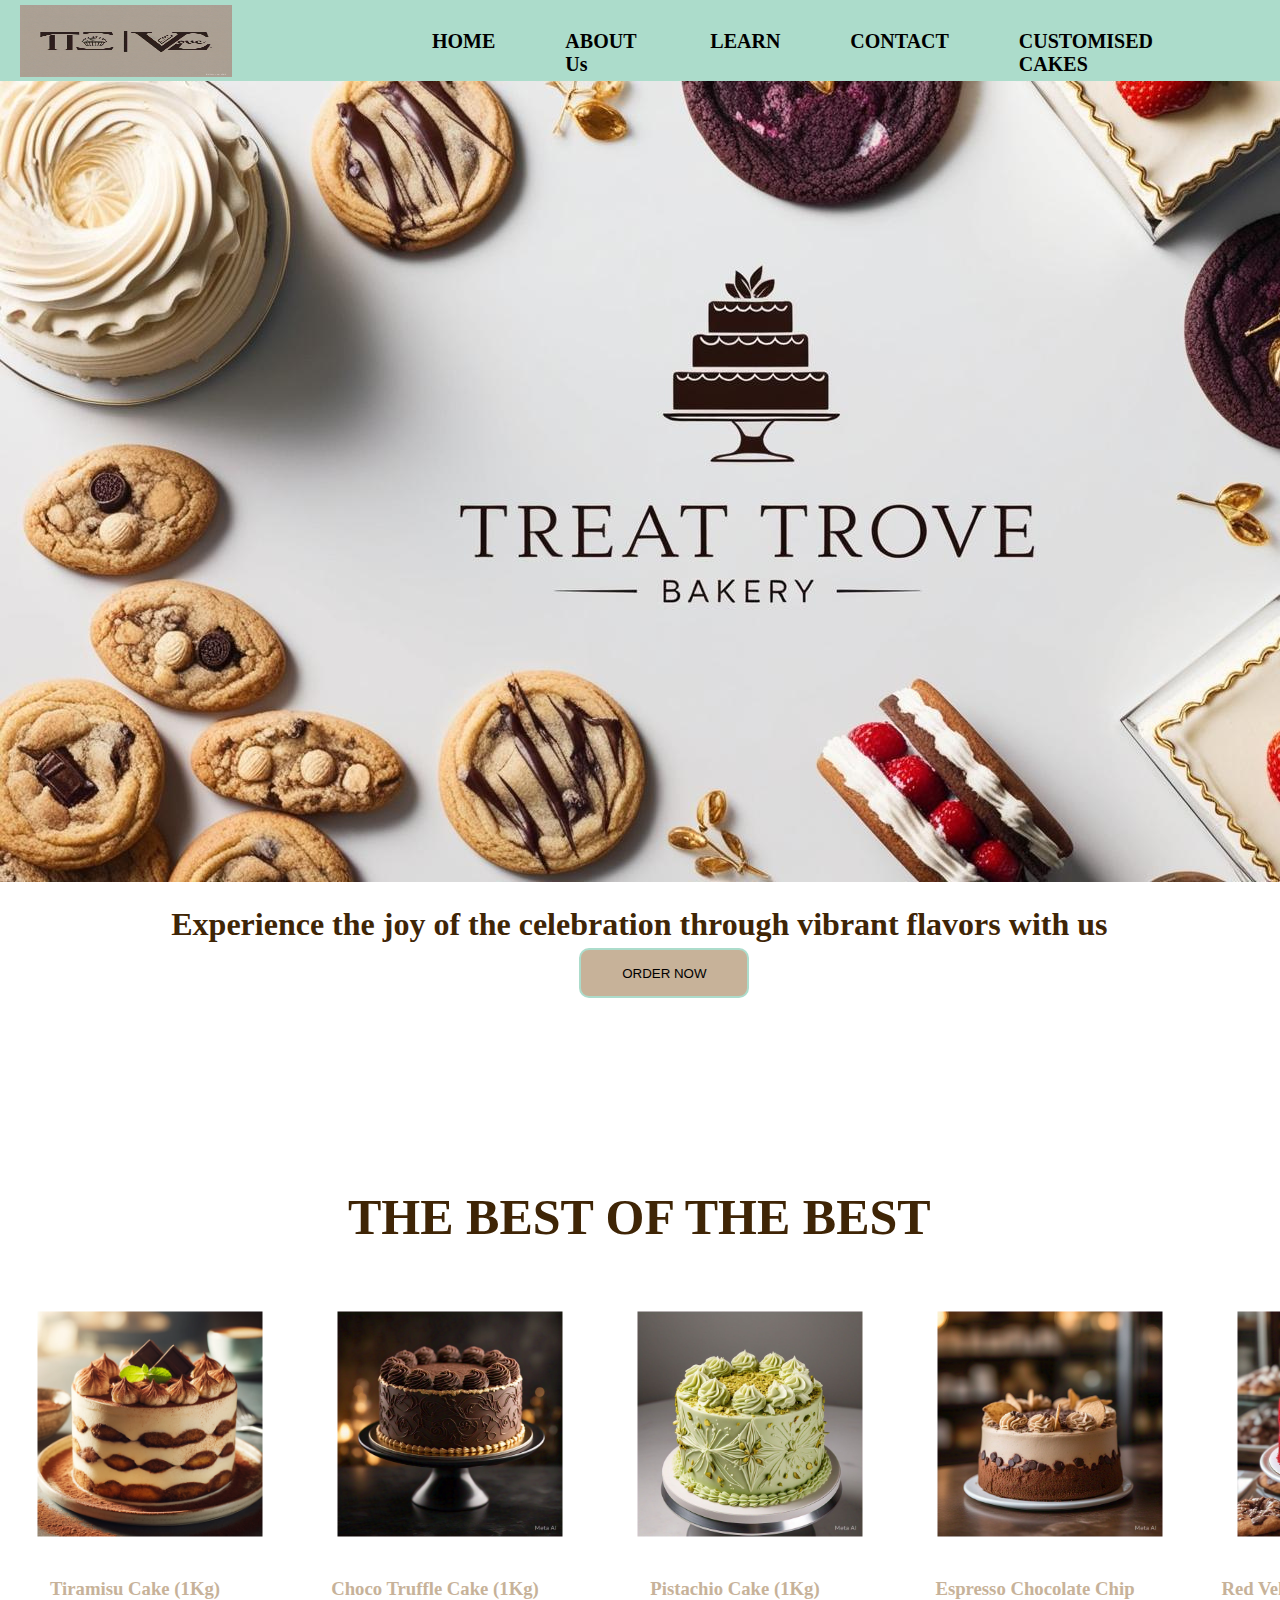
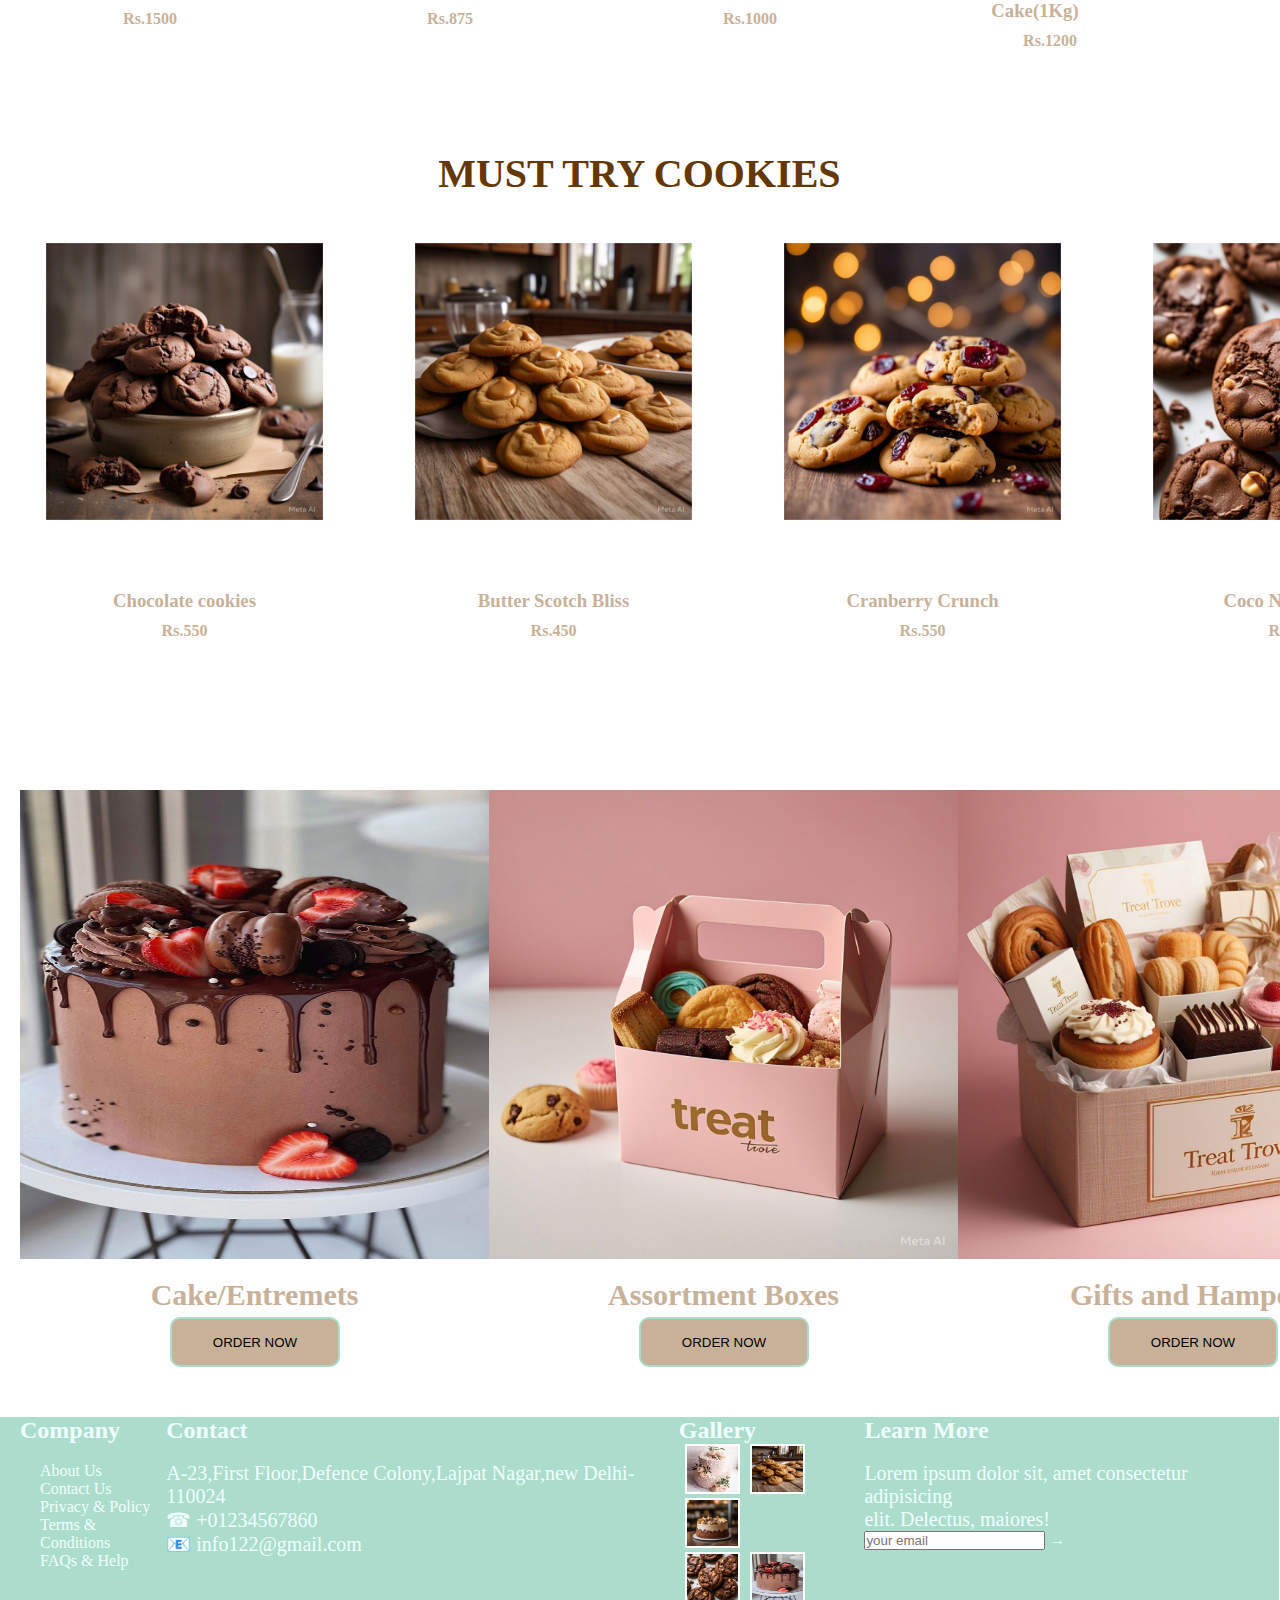
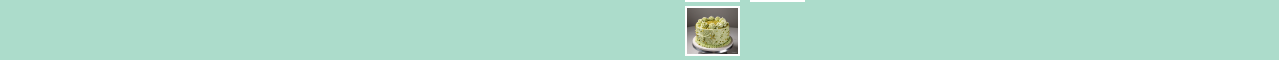
<file: assignment 1,2/assignment 1-2 (2)/assignment 1-2/index.html>
<!DOCTYPE html>
<html lang="en">
<head>
    <meta charset="UTF-8">
    <meta name="viewport" content="width=device-width, initial-scale=1.0">
    <title>Document</title>
    <link rel="stylesheet" href="style.css">

    

</head>
<body>
    
    <nav class="navbar">
        <div class="logo">
            <img src="logo.jpg" height="72px" width="212px"  alt="" srcset="">
        </div>
        <div class="list">
        <ul>
            <li><a href="index.html">HOME</a></li>
            <li><a href="about.html">ABOUT Us</a></li>
            <li><a href="learn.html">LEARN</a></li>
            <li><a href="contact.html">CONTACT</a></li>
            <li><a href="customize.html">CUSTOMISED CAKES</a></li>
        </ul>
    </div>
    <div class="icons">
        <h1><svg xmlns="http://www.w3.org/2000/svg" height="24px" viewBox="0 -960 960 960" width="24px" fill="#5f6368"><path d="M784-120 532-372q-30 24-69 38t-83 14q-109 0-184.5-75.5T120-580q0-109 75.5-184.5T380-840q109 0 184.5 75.5T640-580q0 44-14 83t-38 69l252 252-56 56ZM380-400q75 0 127.5-52.5T560-580q0-75-52.5-127.5T380-760q-75 0-127.5 52.5T200-580q0 75 52.5 127.5T380-400Z"/></svg></h1>
        <h1><svg xmlns="http://www.w3.org/2000/svg" height="24px" viewBox="0 -960 960 960" width="24px" fill="#5f6368"><path d="M480-480q-66 0-113-47t-47-113q0-66 47-113t113-47q66 0 113 47t47 113q0 66-47 113t-113 47ZM160-160v-112q0-34 17.5-62.5T224-378q62-31 126-46.5T480-440q66 0 130 15.5T736-378q29 15 46.5 43.5T800-272v112H160Zm80-80h480v-32q0-11-5.5-20T700-306q-54-27-109-40.5T480-360q-56 0-111 13.5T260-306q-9 5-14.5 14t-5.5 20v32Zm240-320q33 0 56.5-23.5T560-640q0-33-23.5-56.5T480-720q-33 0-56.5 23.5T400-640q0 33 23.5 56.5T480-560Zm0-80Zm0 400Z"/></svg></h1>
        <h1><svg xmlns="http://www.w3.org/2000/svg" height="24px" viewBox="0 -960 960 960" width="24px" fill="#5f6368"><path d="m480-560-56-56 63-64H320v-80h167l-64-64 57-56 160 160-160 160ZM280-80q-33 0-56.5-23.5T200-160q0-33 23.5-56.5T280-240q33 0 56.5 23.5T360-160q0 33-23.5 56.5T280-80Zm400 0q-33 0-56.5-23.5T600-160q0-33 23.5-56.5T680-240q33 0 56.5 23.5T760-160q0 33-23.5 56.5T680-80ZM40-800v-80h131l170 360h280l156-280h91L692-482q-11 20-29.5 31T622-440H324l-44 80h480v80H280q-45 0-68.5-39t-1.5-79l54-98-144-304H40Z"/></svg></h1>
    </div>
    </nav>


    <header>
       
            <div class="top"> 
                <img src="pic.jpg">
                <h1 class="exp">Experience the joy of the celebration through vibrant flavors with us</h1>
                <button type="button" class="oder_btn">ORDER NOW</button>
            </div>
            <div class="second">
                <h1 class="head"> THE BEST OF THE BEST</h1>
                <br>
                <div class="img">
                    <div class="first_seller"> 

                <img src="c1.webp"height="300px" width="300px" alt="" class="ox">
                <h3 class="cake_name" > Tiramisu Cake (1Kg)</h3>
                <h4 class="price">Rs.1500</h4> </div>
                <div class="first_seller"> 
                <img src="c2.jpeg"height="300px" width="300px" alt="" class="ox">
                <h3 class="cake_name">Choco Truffle Cake (1Kg)</h3>
                <h4 class="price">Rs.875</h4> </div>
                <div class="first_seller"> 
                <img src="c3.jpeg"height="300px" width="300px" alt="" class="ox">
                <h3 class="cake_name">Pistachio Cake (1Kg)</h3>
                <h4 class="price">Rs.1000</h4>
                </div>
                <div class="first_seller"> 
                <img src="c4.jpeg"height="300px" width="300px" alt="" class="ox">
                <h3 class="cake_name">Espresso Chocolate Chip Cake(1Kg)</h3>
                <h4 class="price">Rs.1200</h4>
                </div>
                <div class="first_seller"> 
                <img src="c5.jpeg"height="300px" width="300px"  class="ox" alt="">
                <h3 class="cake_name">Red Velvet Oreo Cake (1Kg)</h3>
                <h4 class="price">Rs.1300</h4>
                </div>
                </div>
    
            </div>
            <div class="coo">
                <h1 class="heads">MUST TRY COOKIES</h1>
                <div class="cookies">
                    <div class="coolies_one">
                <img src="A1.jpeg"height="369px" class="ox"  width="369px" alt="">
                <h3 class="cookie">Chocolate cookies</h3>
                <h4 class="cost">Rs.550</h4>
            </div>
            <div class="coolies_one">
                <img src="A2.jpeg"height="369px" width="369px" alt="" class="ox">
                <h3 class="cookie">Butter Scotch Bliss </h3>
                <h4 class="cost">Rs.450</h4>
            </div>
                <div class="coolies_one">
                <img src="A4.jpeg"height="369px" width="369px" alt="" class="ox">
                <h3 class="cookie">Cranberry Crunch</h3>
                <h4 class="cost">Rs.550</h4>
                </div>
                <div class="coolies_one">
                <img src="A5.jpeg"height="369px" width="369px" alt="" class="ox">
                <h3 class="cookie">Coco Nut Cookie</h3>
                <h4 class="cost">Rs.400</h4>
                 </div>

            </div>
            </div>
            
           
                
    <div class="big_imgs">
        <div class="first">
            <img class="box" src="cakee.jpg" height="469px" width="469px" alt="">
            <h2 class="things">Cake/Entremets</h2>
            <button type="button"  class="oder_btn">ORDER NOW</button>
        </div>
        <div class="first">
            <img class="box" src="box.jpeg" height="469px" width="469px" alt="">
            <h2 class="things">Assortment Boxes</h2>
            <button type="button"  class="oder_btn">ORDER NOW</button>
        </div>
        <div class="first">
            <img class="box" src="gift.jpeg" height="469px" width="469px" alt="">
            <h2 class="things">Gifts and Hampers</h2>
            <button type="button" class="oder_btn">ORDER NOW</button>
        </div>



            
      </div>

    </header>
    
     <!-- footer section -->
     <footer class="footer">
        <div class="footer-company">
          <h2>Company</h2>
          <br>
          <ul class='listfoot' >
            <li>About Us</li>
            <li>Contact Us</li>
            <li>Privacy & Policy</li>
            <li>Terms & Conditions</li>
            <li>FAQs & Help</li>
          </ul>
        </div>
        <div class="footer-contact">
          <h2>Contact</h2>
          <br>
          <p class='footcontact'><span></span>A-23,First Floor,Defence Colony,Lajpat Nagar,new Delhi-110024 <br />
            <span>&#9742; </span>+01234567860 <br />
            <span>&#128231; </span>info122@gmail.com</p>
        </div>
        <div class="footer-gallery">
          <h2>Gallery</h2>
          <div class="footimg1">
            <img class='footimgg' src="ca2.jpg" alt="" srcset="" height="50px" width="55px" />
            <img class='footimgg' src="A2.jpeg" alt="" srcset="" height="50px" width="55px" />
            <img class='footimgg' src="c4.jpeg" alt="" srcset="" height="50px" width="55px" />
          </div>
          <div class="footimg2">
            <img class='footimgg' src="A5.jpeg" alt="" srcset="" height="50px" width="55px" />
            <img class='footimgg' src="cakee.jpg" alt="" srcset="" height="50px" width="55px" />
            <img class='footimgg' src="c3.jpeg" alt="" srcset="" height="50px" width="55px" />
          </div>
        </div>

        <div class="news">
          <h2 >Learn More</h2>
          <br>
          <p class='footcontact'>Lorem ipsum dolor sit, amet consectetur adipisicing <br /> elit. Delectus, maiores!</p>
          <input type="email"  placeholder='your email' id="" /> <span>&#8594;</span>

        </div>
      </footer>
        
        
</body>
</html>
</file>
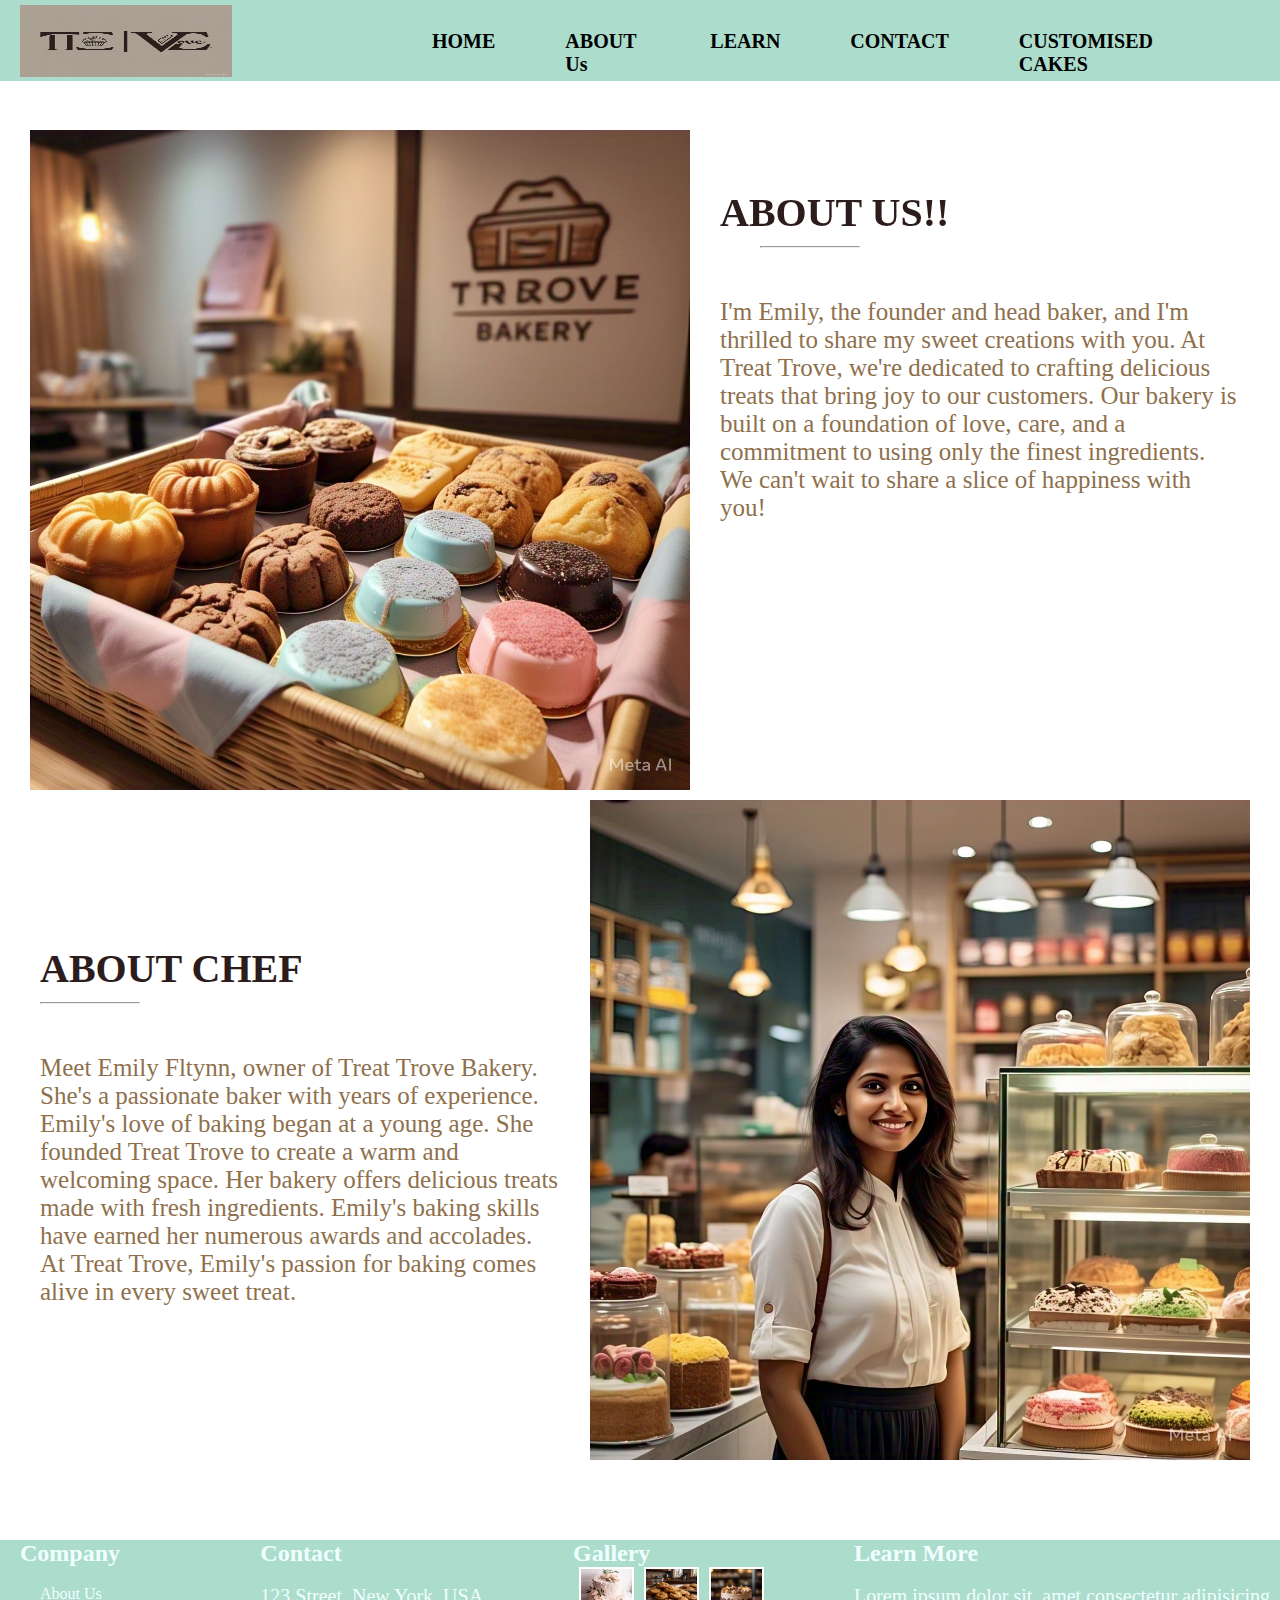
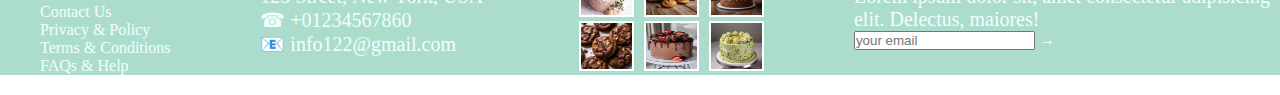
<file: assignment 1,2/assignment 1-2 (2)/assignment 1-2/about.html>
<!DOCTYPE html>
<html lang="en">
<head>
    <meta charset="UTF-8">
    <meta name="viewport" content="width=device-width, initial-scale=1.0">
    <link rel="stylesheet" href="about.css">
    <title>Document</title>
</head>
<body>
    <!-- navbar -->
    <nav class="navbar">
        <div class="logo">
            <img src="logo.jpg" height="72px" width="212px"  alt="" srcset="">
        </div>
        <div class="list">
        <ul>
            <li><a href="index.html">HOME</a></li>
            <li><a href="about.html">ABOUT Us</a></li>
            <li><a href="learn.html">LEARN</a></li>
            <li><a href="contact.html">CONTACT</a></li>
            <li><a href="customize.html">CUSTOMISED CAKES</a></li>
        </ul>
    </div>
    <div class="icons">
        <h1><svg xmlns="http://www.w3.org/2000/svg" height="24px" viewBox="0 -960 960 960" width="24px" fill="#5f6368"><path d="M784-120 532-372q-30 24-69 38t-83 14q-109 0-184.5-75.5T120-580q0-109 75.5-184.5T380-840q109 0 184.5 75.5T640-580q0 44-14 83t-38 69l252 252-56 56ZM380-400q75 0 127.5-52.5T560-580q0-75-52.5-127.5T380-760q-75 0-127.5 52.5T200-580q0 75 52.5 127.5T380-400Z"/></svg></h1>
        <h1><svg xmlns="http://www.w3.org/2000/svg" height="24px" viewBox="0 -960 960 960" width="24px" fill="#5f6368"><path d="M480-480q-66 0-113-47t-47-113q0-66 47-113t113-47q66 0 113 47t47 113q0 66-47 113t-113 47ZM160-160v-112q0-34 17.5-62.5T224-378q62-31 126-46.5T480-440q66 0 130 15.5T736-378q29 15 46.5 43.5T800-272v112H160Zm80-80h480v-32q0-11-5.5-20T700-306q-54-27-109-40.5T480-360q-56 0-111 13.5T260-306q-9 5-14.5 14t-5.5 20v32Zm240-320q33 0 56.5-23.5T560-640q0-33-23.5-56.5T480-720q-33 0-56.5 23.5T400-640q0 33 23.5 56.5T480-560Zm0-80Zm0 400Z"/></svg></h1>
        <h1><svg xmlns="http://www.w3.org/2000/svg" height="24px" viewBox="0 -960 960 960" width="24px" fill="#5f6368"><path d="m480-560-56-56 63-64H320v-80h167l-64-64 57-56 160 160-160 160ZM280-80q-33 0-56.5-23.5T200-160q0-33 23.5-56.5T280-240q33 0 56.5 23.5T360-160q0 33-23.5 56.5T280-80Zm400 0q-33 0-56.5-23.5T600-160q0-33 23.5-56.5T680-240q33 0 56.5 23.5T760-160q0 33-23.5 56.5T680-80ZM40-800v-80h131l170 360h280l156-280h91L692-482q-11 20-29.5 31T622-440H324l-44 80h480v80H280q-45 0-68.5-39t-1.5-79l54-98-144-304H40Z"/></svg></h1>
    </div>
    </nav>


    <!-- about -->
    
    <div class="abt">
        <img class="abt_img1" src="b1.jpeg" height="600px" width="680px">
        <div class="abt_one">
        <h2 class="abt_us">ABOUT US!!</h2>
        <hr class="hr">
        <P class="para1">  I'm Emily, the founder and head baker, and I'm thrilled to share my sweet creations with you. At Treat Trove, we're dedicated to crafting delicious treats that bring joy to our customers. Our bakery is built on a foundation of love, care, and a commitment to using only the finest ingredients. We can't wait to share a slice of happiness with you!</P>
    </div>
    </div>
    <div class="chef" >
        <div class="chief_one">
        <h2 class="abt_chief">ABOUT CHEF</h2>
        <hr class="hr">
        <p class="para2">Meet Emily Fltynn, owner of Treat Trove Bakery.
            She's a passionate baker with years of experience.
            Emily's love of baking began at a young age.
            She founded Treat Trove to create a warm and welcoming space.
            Her bakery offers delicious treats made with fresh ingredients.
            Emily's baking skills have earned her numerous awards and accolades.
            At Treat Trove, Emily's passion for baking comes alive in every sweet treat.</p>
        </div>
        <img src="owner.jpeg" class="chief_img" height="600px" width="680px">
    </div>  


    <!-- footer -->
    <footer class="footer">
        <div class="footer-company">
          <h2>Company</h2>
          <br>
          <ul class='listfoot' >
            <li>About Us</li>
            <li>Contact Us</li>
            <li>Privacy & Policy</li>
            <li>Terms & Conditions</li>
            <li>FAQs & Help</li>
          </ul>
        </div>
        <div class="footer-contact">
          <h2>Contact</h2>
          <br>
          <p class='footcontact'><span></span>123 Street, New York, USA <br />
            <span>&#9742; </span>+01234567860 <br />
            <span>&#128231; </span>info122@gmail.com</p>
        </div>
        <div class="footer-gallery">
          <h2>Gallery</h2>
          <div class="footimg1">
            <img class='footimgg' src="ca2.jpg" alt="" srcset="" height="50px" width="55px" />
            <img class='footimgg' src="A2.jpeg" alt="" srcset="" height="50px" width="55px" />
            <img class='footimgg' src="c4.jpeg" alt="" srcset="" height="50px" width="55px" />
          </div>
          <div class="footimg2">
            <img class='footimgg' src="A5.jpeg" alt="" srcset="" height="50px" width="55px" />
            <img class='footimgg' src="cakee.jpg" alt="" srcset="" height="50px" width="55px" />
            <img class='footimgg' src="c3.jpeg" alt="" srcset="" height="50px" width="55px" />
          </div>
        </div>

        <div class="news">
          <h2 >Learn More</h2>
          <br>
          <p class='footcontact'>Lorem ipsum dolor sit, amet consectetur adipisicing <br /> elit. Delectus, maiores!</p>
          <input type="email"  placeholder='your email' id="" /> <span>&#8594;</span>

        </div>
      </footer>
</body>
</html>
</file>
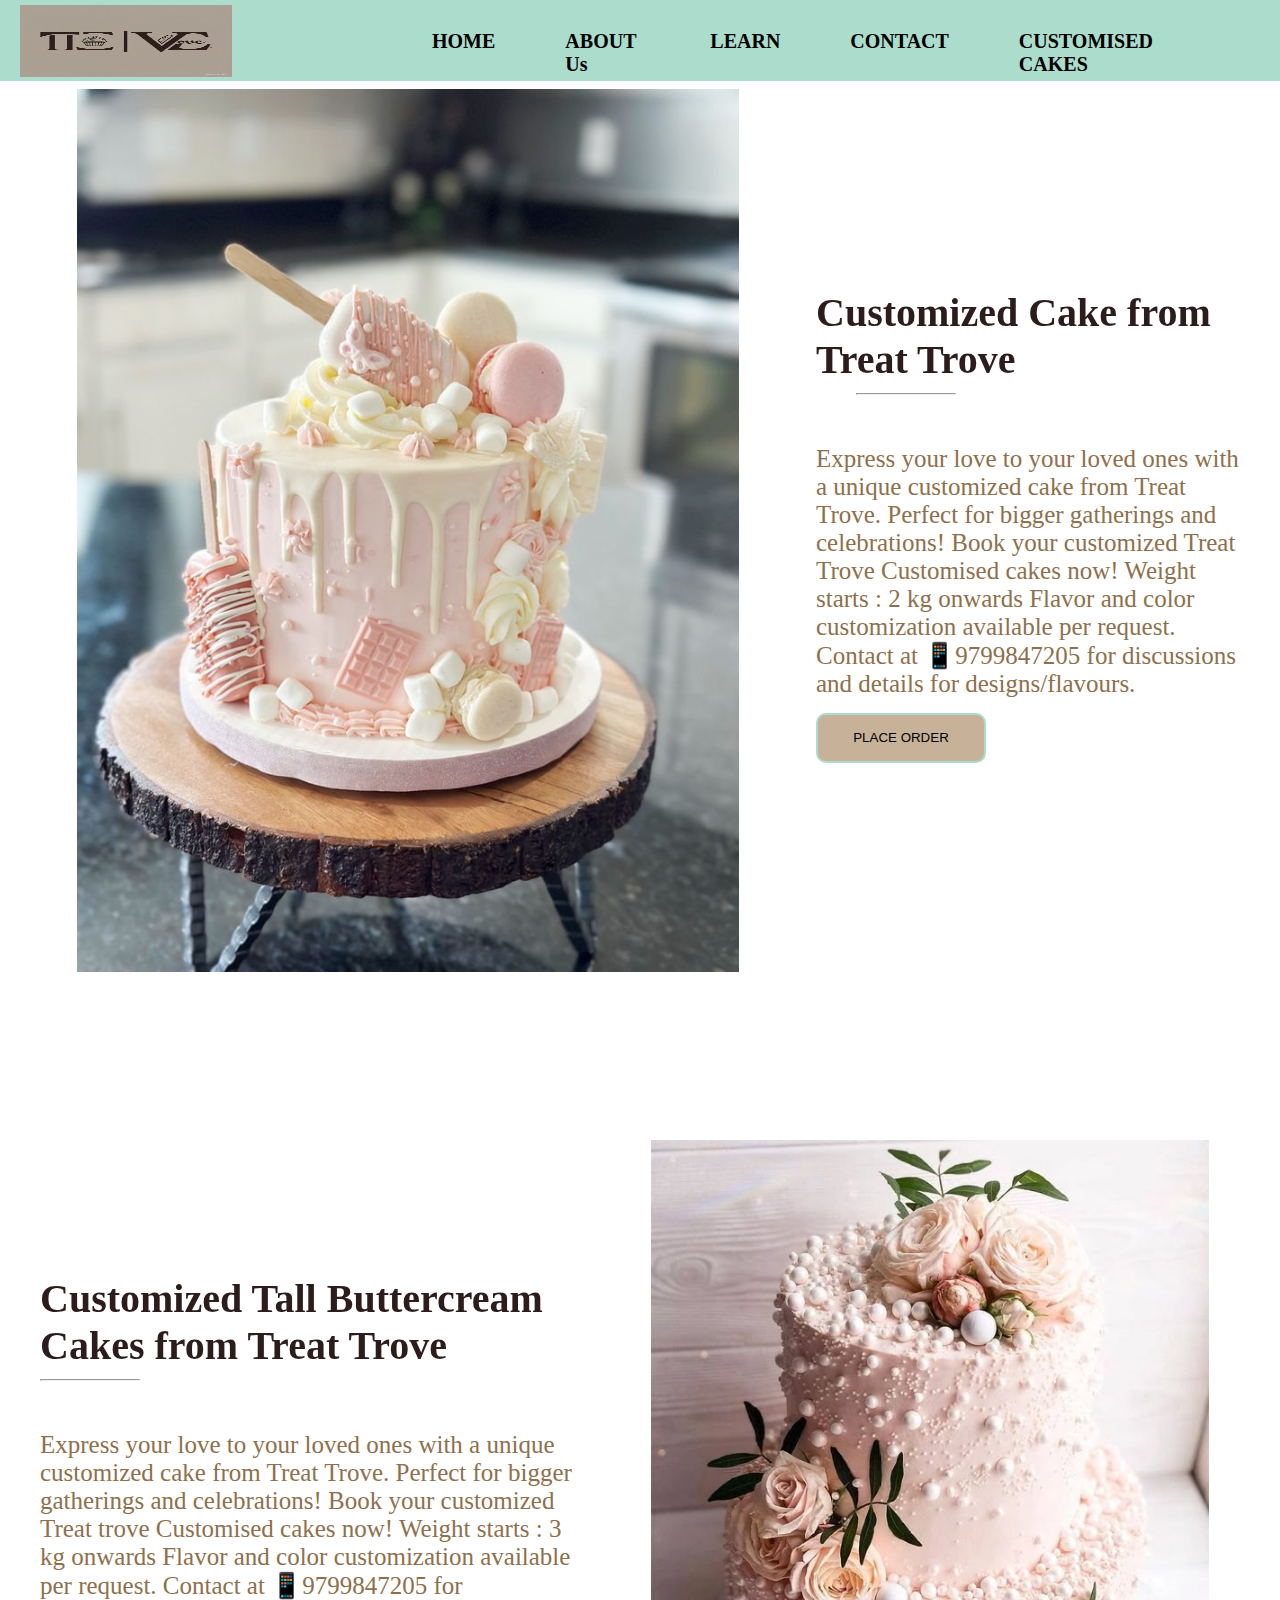
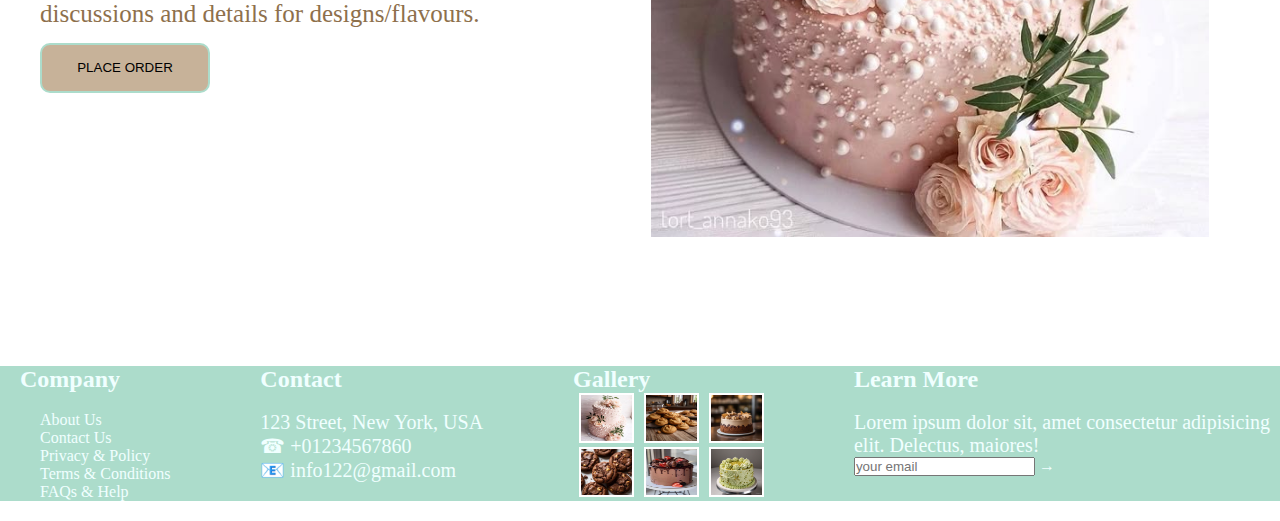
<file: assignment 1,2/assignment 1-2 (2)/assignment 1-2/customize.html>
<!DOCTYPE html>
<html lang="en">
  <head>
    <meta charset="UTF-8" />
    <meta name="viewport" content="width=device-width, initial-scale=1.0" />
    <title>Document</title>
    <link rel="stylesheet" href="customize.css">
  </head>
  <body>
    <!-- nav section -->
    <nav class="navbar">
        <div class="logo">
            <img src="logo.jpg" height="72px" width="212px"  alt="" srcset="">
        </div>
        <div class="list">
        <ul>
            <li><a href="index.html">HOME</a></li>
            <li><a href="about.html">ABOUT Us</a></li>
            <li><a href="learn.html">LEARN</a></li>
            <li><a href="contact.html">CONTACT</a></li>
            <li><a href="customize.html">CUSTOMISED CAKES</a></li>
        </ul>
    </div>
    <div class="icons">
        <h1><svg xmlns="http://www.w3.org/2000/svg" height="24px" viewBox="0 -960 960 960" width="24px" fill="#5f6368"><path d="M784-120 532-372q-30 24-69 38t-83 14q-109 0-184.5-75.5T120-580q0-109 75.5-184.5T380-840q109 0 184.5 75.5T640-580q0 44-14 83t-38 69l252 252-56 56ZM380-400q75 0 127.5-52.5T560-580q0-75-52.5-127.5T380-760q-75 0-127.5 52.5T200-580q0 75 52.5 127.5T380-400Z"/></svg></h1>
        <h1><svg xmlns="http://www.w3.org/2000/svg" height="24px" viewBox="0 -960 960 960" width="24px" fill="#5f6368"><path d="M480-480q-66 0-113-47t-47-113q0-66 47-113t113-47q66 0 113 47t47 113q0 66-47 113t-113 47ZM160-160v-112q0-34 17.5-62.5T224-378q62-31 126-46.5T480-440q66 0 130 15.5T736-378q29 15 46.5 43.5T800-272v112H160Zm80-80h480v-32q0-11-5.5-20T700-306q-54-27-109-40.5T480-360q-56 0-111 13.5T260-306q-9 5-14.5 14t-5.5 20v32Zm240-320q33 0 56.5-23.5T560-640q0-33-23.5-56.5T480-720q-33 0-56.5 23.5T400-640q0 33 23.5 56.5T480-560Zm0-80Zm0 400Z"/></svg></h1>
        <h1><svg xmlns="http://www.w3.org/2000/svg" height="24px" viewBox="0 -960 960 960" width="24px" fill="#5f6368"><path d="m480-560-56-56 63-64H320v-80h167l-64-64 57-56 160 160-160 160ZM280-80q-33 0-56.5-23.5T200-160q0-33 23.5-56.5T280-240q33 0 56.5 23.5T360-160q0 33-23.5 56.5T280-80Zm400 0q-33 0-56.5-23.5T600-160q0-33 23.5-56.5T680-240q33 0 56.5 23.5T760-160q0 33-23.5 56.5T680-80ZM40-800v-80h131l170 360h280l156-280h91L692-482q-11 20-29.5 31T622-440H324l-44 80h480v80H280q-45 0-68.5-39t-1.5-79l54-98-144-304H40Z"/></svg></h1>
    </div>
    </nav>

    <!-- customize section -->
    <div class="small">
      <img class="ca" src="ca.jpg"  />
      <div class="cust">
        <h2 class="customize">Customized Cake from Treat Trove</h2>
        <hr class="hr">
        <p class="customize_one">
          Express your love to your loved ones with a unique customized cake
          from Treat Trove. Perfect for bigger gatherings and celebrations! Book
          your customized Treat Trove Customised cakes now! Weight starts : 2 kg
          onwards Flavor and color customization available per request. Contact
          at 📱9799847205 for discussions and details for designs/flavours.
          <br>
          <button type="button" class="oder_btn">PLACE ORDER</button>
        </p>
      </div>
    </div>
    <div class="big">
<div class="cust_2">
      <h2 class="cust_big">Customized Tall Buttercream Cakes from Treat Trove</h2>
      <hr class="hr">
      <p class="cust_one">
        Express your love to your loved ones with a unique customized cake from
        Treat Trove. Perfect for bigger gatherings and celebrations! Book your
        customized Treat trove Customised cakes now! Weight starts : 3 kg
        onwards Flavor and color customization available per request. Contact at
        📱9799847205 for discussions and details for designs/flavours.
        <br>
        <button type="button" class="oder_btn">PLACE ORDER</button>
      </p>
    </div>
      <img class="ca2" src="ca2.jpg" />
    </div>

    <!-- footer section -->
    <footer class="footer">
        <div class="footer-company">
          <h2>Company</h2>
          <br>
          <ul class='listfoot' >
            <li>About Us</li>
            <li>Contact Us</li>
            <li>Privacy & Policy</li>
            <li>Terms & Conditions</li>
            <li>FAQs & Help</li>
          </ul>
        </div>
        <div class="footer-contact">
          <h2>Contact</h2>
          <br>
          <p class='footcontact'><span></span>123 Street, New York, USA <br />
            <span>&#9742; </span>+01234567860 <br />
            <span>&#128231; </span>info122@gmail.com</p>
        </div>
        <div class="footer-gallery">
          <h2>Gallery</h2>
          <div class="footimg1">
            <img class='footimgg' src="ca2.jpg" alt="" srcset="" height="50px" width="55px" />
            <img class='footimgg' src="A2.jpeg" alt="" srcset="" height="50px" width="55px" />
            <img class='footimgg' src="c4.jpeg" alt="" srcset="" height="50px" width="55px" />
          </div>
          <div class="footimg2">
            <img class='footimgg' src="A5.jpeg" alt="" srcset="" height="50px" width="55px" />
            <img class='footimgg' src="cakee.jpg" alt="" srcset="" height="50px" width="55px" />
            <img class='footimgg' src="c3.jpeg" alt="" srcset="" height="50px" width="55px" />
          </div>
        </div>

        <div class="news">
          <h2 >Learn More</h2>
          <br>
          <p class='footcontact'>Lorem ipsum dolor sit, amet consectetur adipisicing <br /> elit. Delectus, maiores!</p>
          <input type="email"  placeholder='your email' id="" /> <span>&#8594;</span>

        </div>
      </footer>

  </body>
</html>
</file>
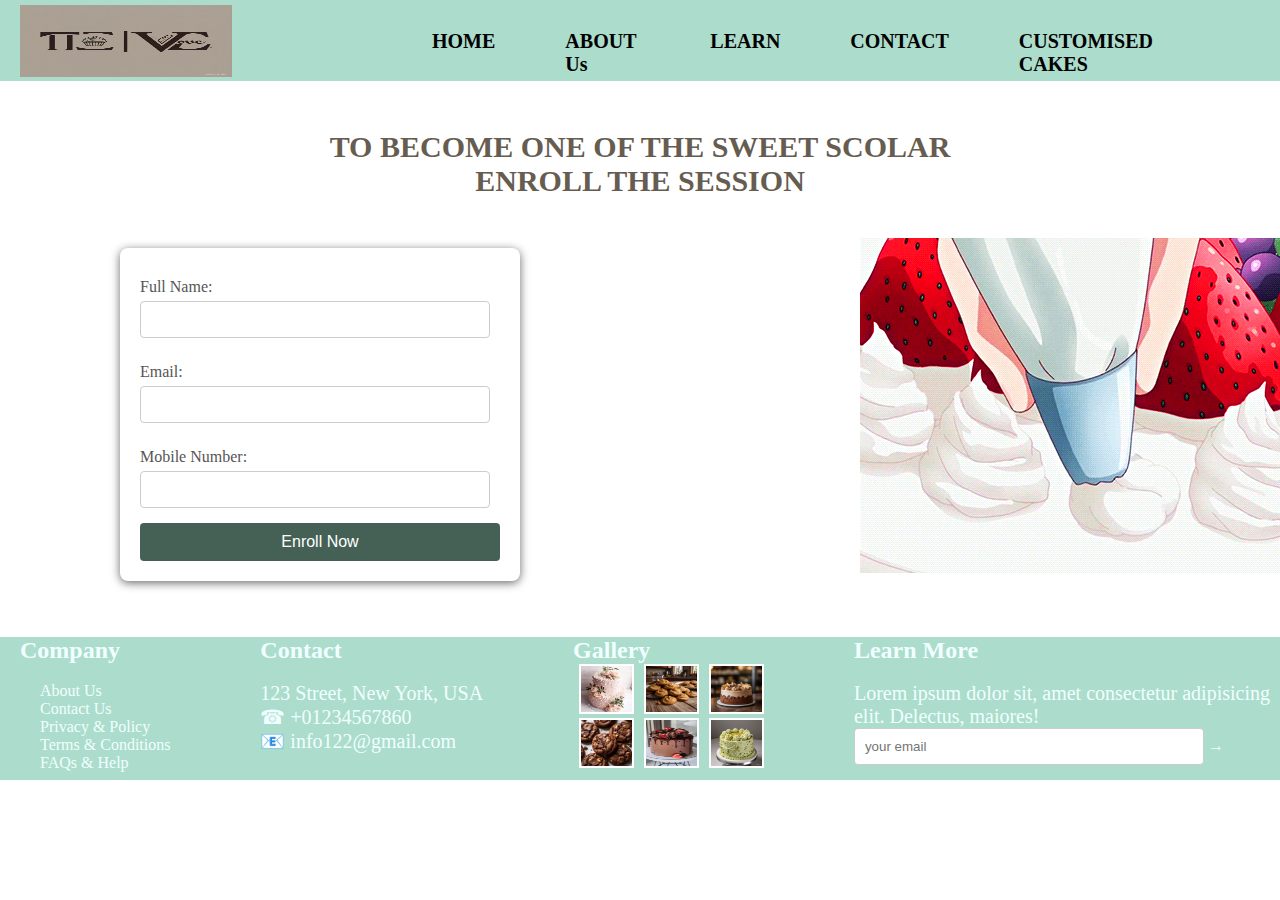
<file: assignment 1,2/assignment 1-2 (2)/assignment 1-2/learn.html>
<!DOCTYPE html>
<html lang="en">
<head>
    <meta charset="UTF-8">
    <meta name="viewport" content="width=, initial-scale=1.0">
    <title>Document</title>
    <link rel="stylesheet" href="learn.css">
</head>
<body>
    <!-- nav section -->
    <nav class="navbar">
        <div class="logo">
            <img src="logo.jpg" height="72px" width="212px"  alt="" srcset="">
        </div>
        <div class="list">
        <ul>
            <li><a href="index.html">HOME</a></li>
            <li><a href="about.html">ABOUT Us</a></li>
            <li><a href="learn.html">LEARN</a></li>
            <li><a href="contact.html">CONTACT</a></li>
            <li><a href="customize.html">CUSTOMISED CAKES</a></li>
        </ul>
    </div>
    <div class="icons">
        <h1><svg xmlns="http://www.w3.org/2000/svg" height="24px" viewBox="0 -960 960 960" width="24px" fill="#5f6368"><path d="M784-120 532-372q-30 24-69 38t-83 14q-109 0-184.5-75.5T120-580q0-109 75.5-184.5T380-840q109 0 184.5 75.5T640-580q0 44-14 83t-38 69l252 252-56 56ZM380-400q75 0 127.5-52.5T560-580q0-75-52.5-127.5T380-760q-75 0-127.5 52.5T200-580q0 75 52.5 127.5T380-400Z"/></svg></h1>
        <h1><svg xmlns="http://www.w3.org/2000/svg" height="24px" viewBox="0 -960 960 960" width="24px" fill="#5f6368"><path d="M480-480q-66 0-113-47t-47-113q0-66 47-113t113-47q66 0 113 47t47 113q0 66-47 113t-113 47ZM160-160v-112q0-34 17.5-62.5T224-378q62-31 126-46.5T480-440q66 0 130 15.5T736-378q29 15 46.5 43.5T800-272v112H160Zm80-80h480v-32q0-11-5.5-20T700-306q-54-27-109-40.5T480-360q-56 0-111 13.5T260-306q-9 5-14.5 14t-5.5 20v32Zm240-320q33 0 56.5-23.5T560-640q0-33-23.5-56.5T480-720q-33 0-56.5 23.5T400-640q0 33 23.5 56.5T480-560Zm0-80Zm0 400Z"/></svg></h1>
        <h1><svg xmlns="http://www.w3.org/2000/svg" height="24px" viewBox="0 -960 960 960" width="24px" fill="#5f6368"><path d="m480-560-56-56 63-64H320v-80h167l-64-64 57-56 160 160-160 160ZM280-80q-33 0-56.5-23.5T200-160q0-33 23.5-56.5T280-240q33 0 56.5 23.5T360-160q0 33-23.5 56.5T280-80Zm400 0q-33 0-56.5-23.5T600-160q0-33 23.5-56.5T680-240q33 0 56.5 23.5T760-160q0 33-23.5 56.5T680-80ZM40-800v-80h131l170 360h280l156-280h91L692-482q-11 20-29.5 31T622-440H324l-44 80h480v80H280q-45 0-68.5-39t-1.5-79l54-98-144-304H40Z"/></svg></h1>
    </div>
    </nav>



    <!-- learn section  -->
     <div class="main">
       
     <div class="enroll">
    <P class="top"> TO BECOME ONE OF THE SWEET SCOLAR</P>
    <P>ENROLL THE SESSION </P>
     </div>
    

<div class="engif">
    <div class="form">
   
        <form action="#" method="post">
            <label for="name">Full Name:</label>
            <input type="text" id="name" class="name" required />
  
            <label for="email">Email:</label>
            <input type="email" id="email" class="email" required />
  
            <label for="destination">Mobile Number:</label>
            <input type="text" id="destination" class="phone" required />
  
            <button class='formBtn' type="submit">Enroll Now</button>
          </form>
    </div>
    <div class="gif">
        <img src="gif.gif">
    </div>
</div>
</div>
     <!-- footer section -->
     <footer class="footer">
        <div class="footer-company">
          <h2>Company</h2>
          <br>
          <ul class='listfoot' >
            <li>About Us</li>
            <li>Contact Us</li>
            <li>Privacy & Policy</li>
            <li>Terms & Conditions</li>
            <li>FAQs & Help</li>
          </ul>
        </div>
        <div class="footer-contact">
          <h2>Contact</h2>
          <br>
          <p class='footcontact'><span></span>123 Street, New York, USA <br />
            <span>&#9742; </span>+01234567860 <br />
            <span>&#128231; </span>info122@gmail.com</p>
        </div>
        <div class="footer-gallery">
          <h2>Gallery</h2>
          <div class="footimg1">
            <img class='footimgg' src="ca2.jpg" alt="" srcset="" height="50px" width="55px" />
            <img class='footimgg' src="A2.jpeg" alt="" srcset="" height="50px" width="55px" />
            <img class='footimgg' src="c4.jpeg" alt="" srcset="" height="50px" width="55px" />
          </div>
          <div class="footimg2">
            <img class='footimgg' src="A5.jpeg" alt="" srcset="" height="50px" width="55px" />
            <img class='footimgg' src="cakee.jpg" alt="" srcset="" height="50px" width="55px" />
            <img class='footimgg' src="c3.jpeg" alt="" srcset="" height="50px" width="55px" />
          </div>
        </div>

        <div class="news">
          <h2 >Learn More</h2>
          <br>
          <p class='footcontact'>Lorem ipsum dolor sit, amet consectetur adipisicing <br /> elit. Delectus, maiores!</p>
          <input type="email"  placeholder='your email' id="" /> <span>&#8594;</span>

        </div>
      </footer>
       
</body>
</html>
</file>
<file: assignment 1,2/assignment 1-2 (2)/assignment 1-2/style.css>
*{
    padding: 0;
    margin: 0;
    box-sizing: border-box;
}


body{
    height: 100vh;
    width: 99.9vw;
    overflow-x: hidden;
}
.navbar{
    display: flex;
    position: fixed;
    top: 0;
    width: 100vw;
    background-color: #acdccb;
}
.logo{
    margin-top: 5px;
    margin-left: 20px;
}
.list ul{
    display: flex;
    margin-left: 70px;
    margin-top: 20px;
    position: relative;
    left: 60px;
}
.list ul li{
    list-style: none;
    margin-top: 10px;
    font-size: 20px;
    margin-left: 70px;
}
.list ul li a{
    text-decoration: none;
    color: black;
    font-weight: 600;
}

.list ul li a:hover{
    text-decoration: underline;
    color: #665c50;
}

.icons{
    display: flex;
    margin-top: 5px;
    position: relative;
    left: 150px;
    top: 20px;
}
.icons h1{
    margin-left: 30px;
    
}
.top{
    text-align: center;
    margin-top: 50px;
    margin-bottom: 100px;
    color: #3f2506;
}
.hr{
    width: 400px;
    position: relative;
    left: 590px;
    top: 60px;
    color: #c7b299;
}
.exp{
    margin-top: 20px;
}
.oder_btn{
    text-align: center;
    margin-top: 10px;
    margin-right: 100px;
}

/* .second{
    display: flex;
    justify-content: space-between;
    margin-top: 20px;
    margin-left: 20px;
    margin-right: 20px;
} */

.head{
    text-align: center;
    position: relative;
    top: 90px;
}
.img{
    display: flex;
}
.cake_img{
    transform: scale(1);
}
.cake_img:hover{
    transform: scale(1.1);
}
.cake_name{
    text-align: center;
    width: 270px;
    color: #c7b299;
    cursor: default;
}
.cake_name:hover{
    color: #acdccb;
} 


.price{
    text-align: center;
    color: #c7b299;
    cursor: default;
    margin-top: 10px;
}
.price:hover{
    color: #acdccb;
}

.heads{
    text-align: center;
    margin-top: 100px;
    color: #633803;
    font-size: 40px;
}
.cookies{
    display: flex;

}
/* .coo{
    display: flex;
    justify-content: space-between;
    margin-top: 150px;
    margin-left: 20px;
    margin-right: 20px;
} */

.ox{transform: scale(0.75);

}
.ox:hover{
    transform: scale(0.9); 
}
.big_imgs{
    display: flex;
    justify-content: space-between;
    margin-top: 150px;
    margin-left: 20px;
    margin-right: 20px;
}
.box{
    transform: scale(1); 
}
.box:hover{
    transform: scale(0.9);}
.things{
    text-align: center;
    color: #c7b299;
    font-size: 30px;
    margin-top: 15px;
}

.oder_btn{
    height: 50px;
    width: 170px;
    border-radius: 10px;
    border: 2px solid #acdccb;
    background-color: #c7b299;
    margin-left: 150px;
    margin-top: 5px; 
}
.oder_btn:hover{
    background-color: #acdccb;
}

.cookie
{text-align: center;
    color: #c7b299;
    cursor: default;
    margin-top: 20px;

}
.cookie:hover{
    color: #acdccb;
}

.cost{
    text-align: center;
    color: #c7b299;
    cursor: default;
    margin-top: 10px;
}
.cost:hover{
    color: #acdccb;
}
.head{
    font-size: 50px;
    color: #3f2506;
    text-align: center;
    margin-top: 50px;
    margin-bottom: 100px;
}

/* footer css start */
.footer{
    display: flex;
    /* align-items: center; */
    justify-content: space-between;
    background-color: #acdccb;
    color: azure;
    margin-top: 50px;
    margin-bottom: 20px;
  }
  
  .listfoot{
    list-style-type: none;
  }
  .listfoot li{
    margin-left: 20px;
  }
  
  .footcontact{
    font-size: 20px;
  }
  
  .footer-company{
    margin-left: 20px;
  }
  .news{
    margin-right: 10px;
  }
  
  
  .footimgg{
    margin-left: 6px;
    border: 2px solid white;
  }
</file>
<file: assignment 1,2/assignment 1-2 (2)/assignment 1-2/about.css>
*{
    margin: 0;
    padding: 0;
    box-sizing: border-box;
}
/* nav css */
.navbar{
    display: flex;
    position: fixed;
    top: 0;
    width: 100vw;
    background-color: #acdccb;
}
.logo{
    margin-top: 5px;
    margin-left: 20px;
}
.list ul{
    display: flex;
    margin-left: 70px;
    margin-top: 20px;
    position: relative;
    left: 60px;
}
.list ul li{
    list-style: none;
    margin-top: 10px;
    font-size: 20px;
    margin-left: 70px;
}
.list ul li a{
    text-decoration: none;
    color: black;
    font-weight: 600;
}

.list ul li a:hover{
    text-decoration: underline;
    color: #665c50;
}

.icons{
    display: flex;
    margin-top: 5px;
    position: relative;
    left: 150px;
    top: 20px;
}
.icons h1{
    margin-left: 30px;
    
}


.abt{
    display: flex;
}
.abt_img1{
    margin: 60px;
    position: relative;
    top: 100px;
    transform: scale(1.1);
}
.abt_img1:hover{
  transform: scale(1);
}

.abt_one{
    display: flex;
    flex-direction: column;
    justify-content: center;
}

.abt_us{
    font-size: 40px;
    cursor: default;
    color: rgb(44, 28, 28);
    position: relative;
    bottom: 10px;
}
.hr{
    width: 100px;
    
  
}
.para1{
    font-size: 25px;
    margin-right: 40px;
    color: #8e704c;
    margin-top: 50px;
}

.chef{
    display: flex;
    margin-top: 50px;
}

.chief_img{
    margin: 60px;
    transform: scale(1.1);
}
.chief_img:hover{
  transform: scale(1);
}

.chief_one{
    display: flex;
    flex-direction: column;
    justify-content: center;
}

.abt_chief{
    font-size: 40px;
    cursor: default;
    color: rgb(44, 28, 28);
    position: relative;
    bottom: 10px;
    margin-left: 40px;
}

.hr{
    width: 100px;
    margin-left: 40px;
}

.para2{
    font-size: 25px;
    margin-left: 40px;
    color: #8e704c;
    margin-top: 50px;
}

/* footer css */
.footer{
    display: flex;
    /* align-items: center; */
    justify-content: space-between;
    background-color: #acdccb;
    color: azure;
    margin-top: 50px;
    margin-bottom: 20px;
  }
  
  .listfoot{
    list-style-type: none;
  }
  .listfoot li{
    margin-left: 20px;
  }
  
  .footcontact{
    font-size: 20px;
  }
  
  .footer-company{
    margin-left: 20px;
  }
  .news{
    margin-right: 10px;
  }
  
  
  .footimgg{
    margin-left: 6px;
    border: 2px solid white;
  }
</file>
<file: assignment 1,2/assignment 1-2 (2)/assignment 1-2/customize.css>
*{
    padding: 0;
    margin: 0;
    box-sizing: border-box;
}
body{
    overflow-x: hidden;
}
/* nav section */
.navbar{
    display: flex;
    position: fixed;
    top: 0;
    width: 100vw;
    background-color: #acdccb;
}
.logo{
    margin-top: 5px;
    margin-left: 20px;
}
.list ul{
    display: flex;
    margin-left: 70px;
    margin-top: 20px;
    position: relative;
    left: 60px;
}
.list ul li{
    list-style: none;
    margin-top: 10px;
    font-size: 20px;
    margin-left: 70px;
}
.list ul li a{
    text-decoration: none;
    color: black;
    font-weight: 600;
}

.list ul li a:hover{
    text-decoration: underline;
    color: #665c50;
}

.icons{
    display: flex;
    margin-top: 5px;
    position: relative;
    left: 150px;
    top: 20px;
}
.icons h1{
    margin-left: 30px;
    
}

/* customize section */
.small{
    display: flex;
}
.ca{
    margin: 40px;
    transform: scale(0.9);
}
.ca:hover{
    transform: scale(0.8);
}
.cust{
    display: flex;
    flex-direction: column;
    justify-content: center;
}
.customize{
        font-size: 40px;
        cursor: default;
        color: rgb(44, 28, 28);
        position: relative;
        bottom: 10px;
    }
    .hr{
        width: 100px;
        
      
    }
    .customize_one{
        font-size: 25px;
        margin-right: 40px;
        color: #8e704c;
        margin-top: 50px;
    }
    
    .oder_btn{
        height: 50px;
        width: 170px;
        border-radius: 10px;
        border: 2px solid #acdccb;
        background-color: #c7b299;
       
        margin-top: 15px; 
    }
    .oder_btn:hover{
        background-color: #acdccb;
    }

    .big{
        display: flex;
    }

    .ca2{
        margin: 40px;
        transform: scale(0.9);
    }
    .ca2:hover{
        transform: scale(0.8);
    }

    .cust_2{
        display: flex;
        flex-direction: column;
        justify-content: center;
    }

    .cust_big{
        font-size: 40px;
        cursor: default;
        color: rgb(44, 28, 28);
        position: relative;
        bottom: 10px;
        left: 40px;
    }
 .hr{
    width: 100px;
    position: relative;
    left: 40px;
 }
    .cust_one{
        font-size: 25px;
        margin-right: 40px;
        color: #8e704c;
        margin-top: 50px;
        position: relative;
        left: 40px;
    }

    /* footer css start */
.footer{
    display: flex;
    /* align-items: center; */
    justify-content: space-between;
    background-color: #acdccb;
    color: azure;
    margin-top: 50px;
    margin-bottom: 20px;
  }
  
  .listfoot{
    list-style-type: none;
  }
  .listfoot li{
    margin-left: 20px;
  }
  
  .footcontact{
    font-size: 20px;
  }
  
  .footer-company{
    margin-left: 20px;
  }
  .news{
    margin-right: 10px;
  }
  
  
  .footimgg{
    margin-left: 6px;
    border: 2px solid white;
  }
</file>
<file: assignment 1,2/assignment 1-2 (2)/assignment 1-2/learn.css>
*{
    box-sizing: border-box;
    margin: 0;
    padding: 0;
}
body{
    overflow-x: hidden;
}
/* nav section */
.navbar{
    display: flex;
    position: fixed;
    top: 0;
    width: 100vw;
    background-color: #acdccb;
}
.logo{
    margin-top: 5px;
    margin-left: 20px;
}
.list ul{
    display: flex;
    margin-left: 70px;
    margin-top: 20px;
    position: relative;
    left: 60px;
}
.list ul li{
    list-style: none;
    margin-top: 10px;
    font-size: 20px;
    margin-left: 70px;
}
.list ul li a{
    text-decoration: none;
    color: black;
    font-weight: 600;
}

.list ul li a:hover{
    text-decoration: underline;
    color: #665c50;
}

.icons{
    display: flex;
    margin-top: 5px;
    position: relative;
    left: 150px;
    top: 20px;
}
.icons h1{
    margin-left: 30px;
    
}

/* learn section  */
.main{
    position: relative;
    top: 100px;
}

.engif{
    display: flex;
}
.enroll{
    text-align: center;
    font-size: 30px;
    font-weight: 800;
    color: #665c50;
    margin-top: 30px;
}
.gif{
    position: relative;
    left: 460px;
    top: 40px;
}


form {
    max-width: 400px;
    background: white;
    padding: 20px;
    border-radius: 8px;
    box-shadow: 0 2px 10px #6a6a69;
   position: relative;
   top: 50px;
   left: 120px;
}

label {
    display: block;
    margin: 10px 0 5px;
    color: #555;
}

/* input[type="text"], */
input[type="email"],
input[type="text"],
textarea {
    width: 350px;
    padding: 10px;
    margin-bottom: 15px;
    border: 1px solid #ccc;
    border-radius: 4px;
}
.name{
    width: 500px;
    padding: 10px;
    margin-bottom: 15px;
    border: 1px solid #ccc;
    border-radius: 4px;
}

.phone{
    width: 500px;
    padding: 10px;
    margin-bottom: 15px;
    border: 1px solid #ccc;
    border-radius: 4px;
}

.mainContact{
    display: flex;
}

.formBtn {
    width: 100%;
    padding: 10px;
    background-color: #456156;
    color: white;
    border: none;
    border-radius: 4px;
    cursor: pointer;
    font-size: 16px;
}

.formBtn:hover {
    background-color: #acdccb;
}

/* footer section */
.footer{
    display: flex;
    /* align-items: center; */
    justify-content: space-between;
    background-color: #acdccb;
    color: azure;
    margin-top: 200px;
    margin-bottom: 20px;
  }
  
  .listfoot{
    list-style-type: none;
  }
  .listfoot li{
    margin-left: 20px;
  }
  
  .footcontact{
    font-size: 20px;
  }
  
  .footer-company{
    margin-left: 20px;
  }
  .news{
    margin-right: 10px;
  }
  
  
  .footimgg{
    margin-left: 6px;
    border: 2px solid white;
  }
</file>
